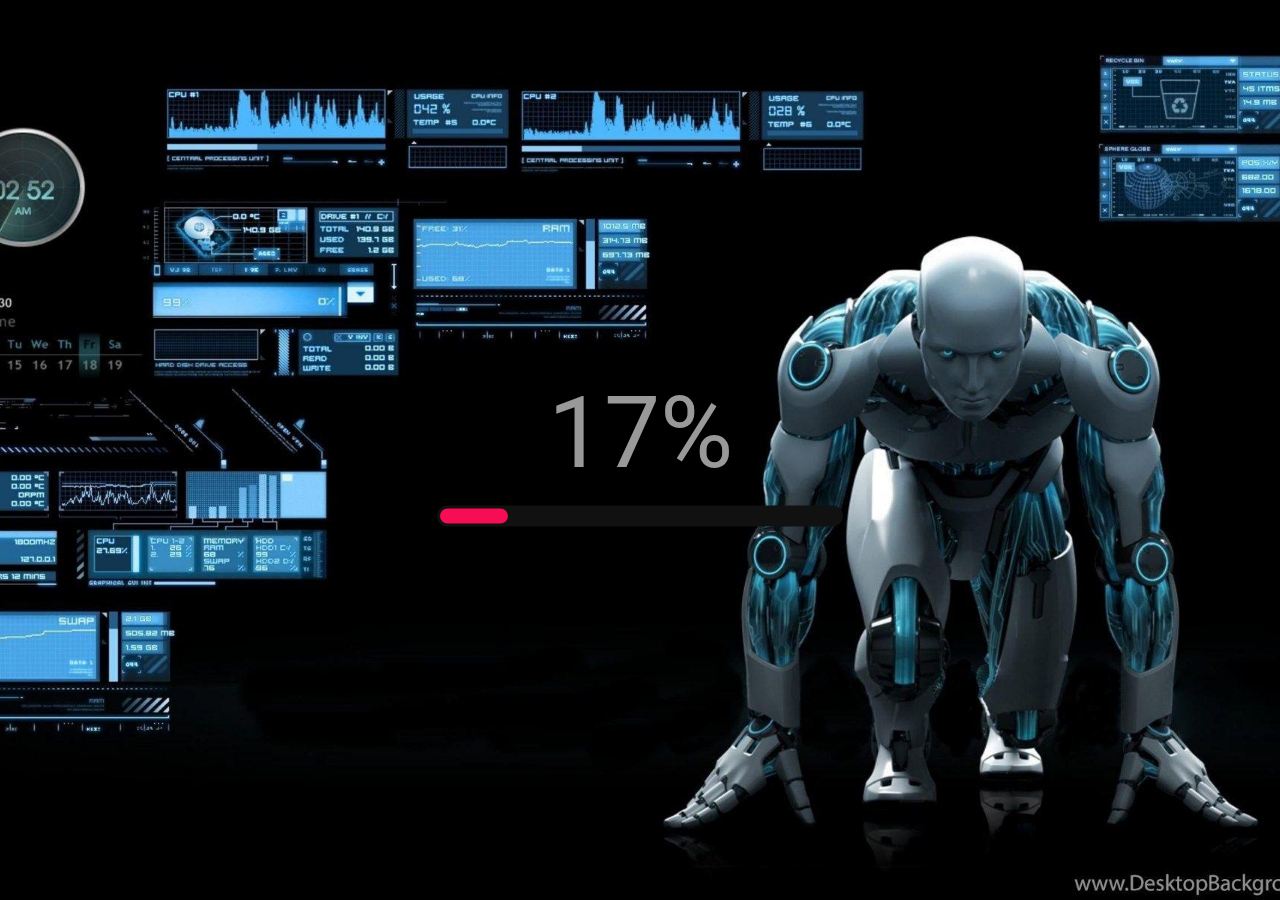
<file: index-1.html>
<!DOCTYPE html>
<html lang="en" dir="ltr">
  <head>
    <meta charset="utf-8">
    <title>Loading Animation</title>
    <link rel="stylesheet" href="style.css">
  </head>
  <body>
    <div class="loading">
      <div class="percent">100%</div>
       <label class="text">ACCESS GRANTED</label>
      <div class="progress-bar">
        <div class="progress"></div>
      </div>
    </div>
    <script src="script.js"></script>
  </body>
</html>
</file>
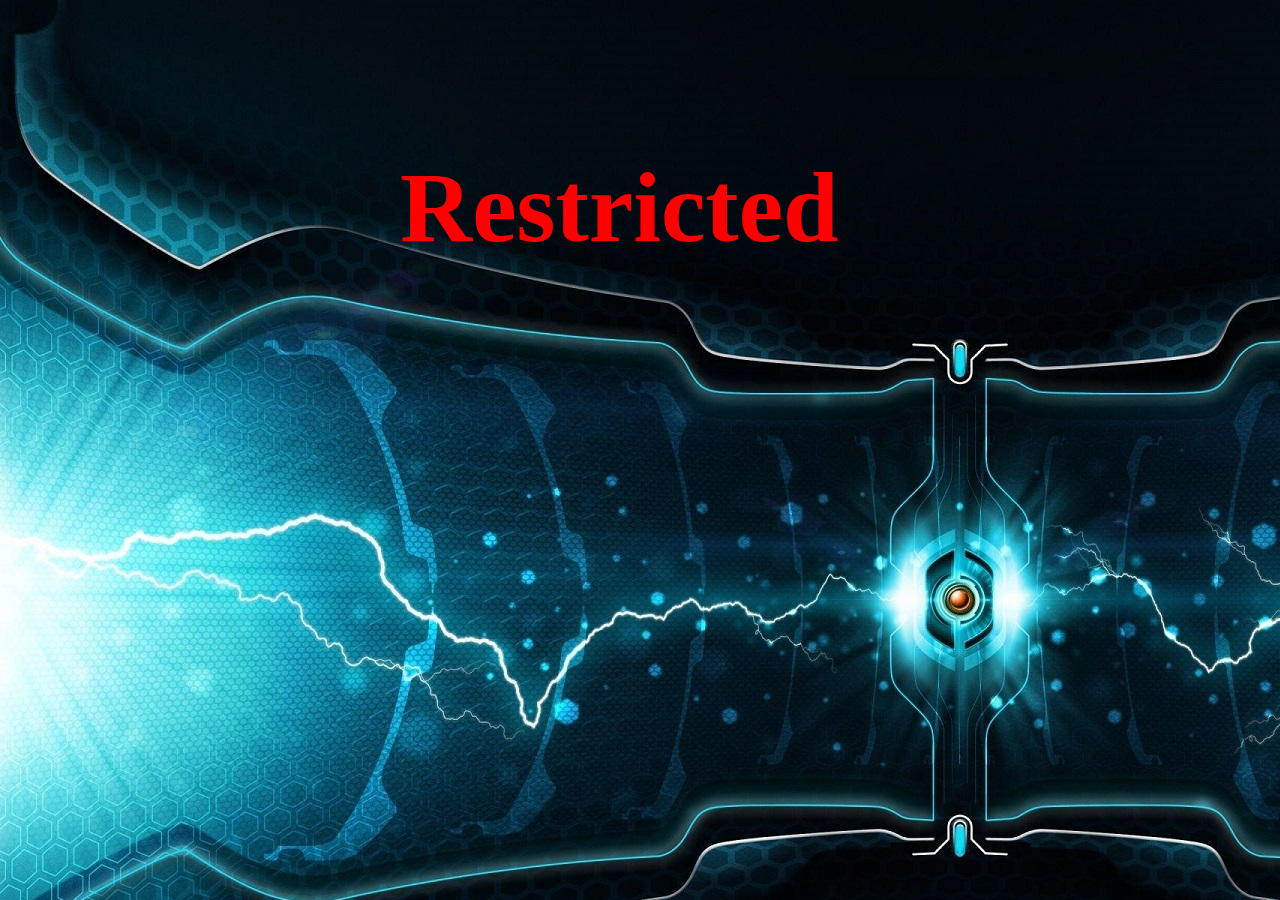
<file: index-2.html>
<!DOCTYPE html>
<html lang="en">
<head>
    <meta charset="UTF-8">
    <meta http-equiv="X-UA-Compatible" content="IE=edge">
    <meta name="viewport" content="width=device-width, initial-scale=1.0">
    <link rel="stylesheet" href="restricted.css">

    <title>Restricted</title>
</head>
<body>
    <h1>Restricted</h1>
</body>
</html>
</file>
<file: style.css>
@import url("https://fonts.googleapis.com/css?family=Roboto:400,900italic,900,700italic,700,500italic,500,400italic,300italic,300,100italic,100");
*{
  margin: 0;
  padding: 0;
}
body{
  font-family: 'Roboto';
  background: url(./image/1.jpg) center center/cover;
  height: 100vh;
  width: 100;

}
.loading{
  position: absolute;
  top: 50%;
  left: 50%;
  transform: translate(-50%, -50%);
}
.percent{
  color: #999;
  font-size: 100px;
  font-weight: 400;
  text-align: center;
  margin-bottom: 15px;
}
.progress-bar{
  width: 406px;
  height: 21px;
  background: #111;
  border-radius: 13px;
  padding: 3px;
  box-sizing: border-box;
}
.progress{
  width: 10px;
  height: 15px;
  background: #f60d54;
  border-radius: 13px;
}
.text{
  position: absolute;
  left: 160px;
  color: #fdb5ca;
  font-size: 15px;
  letter-spacing: 1px;
  line-height: 21px;
  display: none;
}
.text-blink{
  animation: animate .7s ease-in-out .1s;
}
@keyframes animate {
  0%{
    opacity: 1;
  }
  50%{
    opacity: 0.2;
  }
  100%{
    opacity: 1;
  }
}
</file>
<file: restricted.css>
*{
    margin: 0;
    padding: 0;
    box-sizing: border-box;
}

body{
    background-image: url(./image/1st-Page.jpg);
    height: 100vh;
    width: 100%;
}
h1{
    font-size: 100px;
    color: red;
    padding: 150px 400px;
}
</file>
